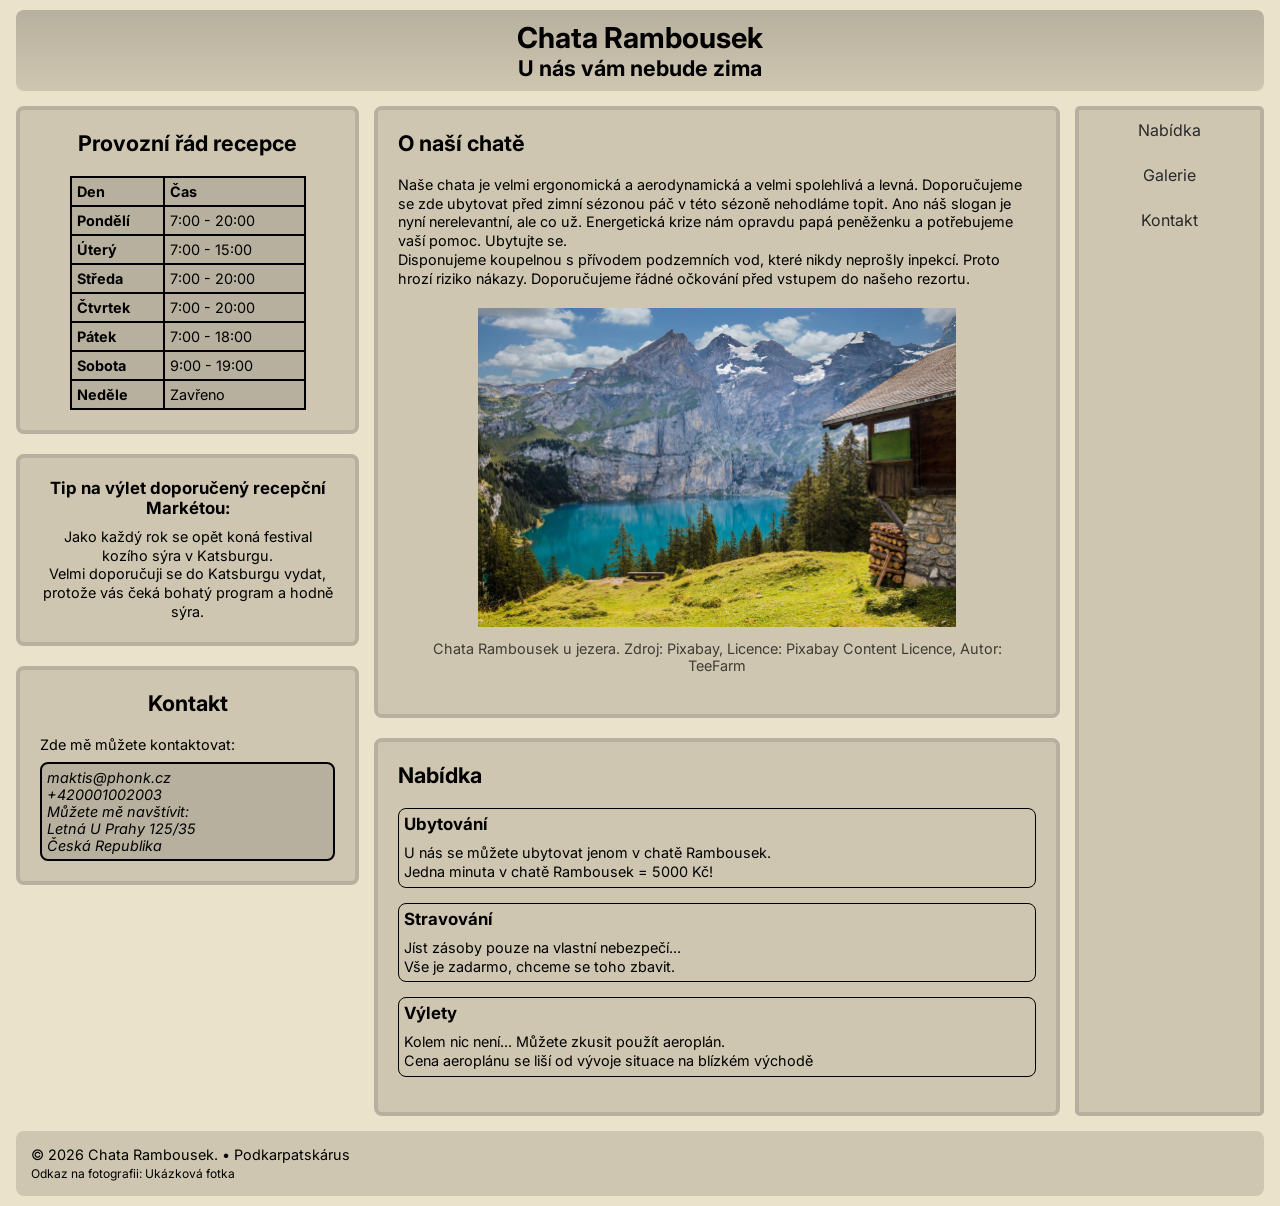
<file: index.html>
<!doctype html>
<html class="no-js" lang="cs">

<head>
    <meta charset="utf-8">
    <meta name="viewport" content="width=device-width, initial-scale=1">
    <title>Chata</title>
    <link rel="stylesheet" href="css/style.css">
</head>

<body>
<div class="container">
    <header>
        <h1>Chata Rambousek</h1>
        <h2>U nás vám nebude zima</h2>
    </header>
    <nav>
        <ul>
            <li><a href="#nabidka">Nabídka</a></li>
            <li><a href="galerie.html">Galerie</a></li>
            <li><a href="#kontakt">Kontakt</a></li>
        </ul>
    </nav>
    <main>
        <article class="card">
            <h2>O naší chatě</h2>
            <p>
                Naše chata je velmi ergonomická a aerodynamická a velmi spolehlivá a levná. Doporučujeme se
                zde ubytovat před zimní sézonou páč v této sézoně nehodláme topit. Ano náš slogan je nyní nerelevantní,
                ale
                co už. Energetická krize nám opravdu papá peněženku a potřebujeme vaší pomoc. Ubytujte se.
            </p>
            <p>
                Disponujeme koupelnou s přívodem podzemních vod, které nikdy neprošly inpekcí. Proto hrozí riziko
                nákazy.
                Doporučujeme řádné očkování před vstupem do našeho rezortu.
            </p>
            <figure>
                <img alt="Pohled na chatu s jezerem" src="img/chata_jezero.webp">
                <figcaption>Chata Rambousek u jezera. Zdroj: Pixabay, Licence: Pixabay Content Licence, Autor:
                    TeeFarm
                </figcaption>
            </figure>
        </article>
        <section id="nabidka" class="card">
            <h2>Nabídka</h2>
            <section class="moreInfo">
                <h3>Ubytování</h3>
                <p>
                    U nás se můžete ubytovat jenom v chatě Rambousek.
                </p>
                <p>
                    Jedna minuta v chatě Rambousek = 5000 Kč!
                </p>
            </section>
            <section class="moreInfo">
                <h3>Stravování</h3>
                <p>
                    Jíst zásoby pouze na vlastní nebezpečí...
                </p>
                <p>
                    Vše je zadarmo, chceme se toho zbavit.
                </p>
            </section>
            <section class="moreInfo">
                <h3>Výlety</h3>
                <p>
                    Kolem nic není... Můžete zkusit použít aeroplán.
                </p>
                <p>
                    Cena aeroplánu se liší od vývoje situace na blízkém východě
                </p>
            </section>
        </section>
    </main>
    <aside>
        <section class="card">
            <h2 class="center">Provozní řád recepce</h2>
            <table class="reception">
                <thead>
                <tr>
                    <th scope="col">Den</th>
                    <th scope="col">Čas</th>
                </tr>
                </thead>
                <tbody>
                <tr>
                    <th scope="row">Pondělí</th>
                    <td>7:00 - 20:00</td>
                </tr>
                <tr>
                    <th scope="row">Úterý</th>
                    <td>7:00 - 15:00</td>
                </tr>
                <tr>
                    <th scope="row">Středa</th>
                    <td>7:00 - 20:00</td>
                </tr>
                <tr>
                    <th scope="row">Čtvrtek</th>
                    <td>7:00 - 20:00</td>
                </tr>
                <tr>
                    <th scope="row">Pátek</th>
                    <td>7:00 - 18:00</td>
                </tr>
                <tr>
                    <th scope="row">Sobota</th>
                    <td>9:00 - 19:00</td>
                </tr>
                <tr>
                    <th scope="row">Neděle</th>
                    <td>Zavřeno</td>
                </tr>
                </tbody>
            </table>
        </section>
        <section class="card" id="tip">
            <h3 class="center">Tip na výlet doporučený recepční Markétou:</h3>
            <p class="center">
               Jako každý rok se opět koná festival kozího sýra v Katsburgu.
            </p>
            <p class="center">
                Velmi doporučuji se do Katsburgu vydat, protože vás čeká
                bohatý program a hodně sýra.
            </p>
        </section>

        <section class="card">
            <h2 class="center">Kontakt</h2>
            <p class="contact">
                Zde mě můžete kontaktovat:
            </p>
            <address id="kontakt">
                <a href="mailto:maktis@phonk.cz">maktis@phonk.cz</a> <br>
                <a href="tel:+420001002003">+420001002003</a> <br>
                Můžete mě navštívit: <br>
                Letná U Prahy 125/35 <br>
                Česká Republika
            </address>
        </section>
    </aside>

    <footer>
        <p>&copy; 2026 Chata Rambousek. &bull; Podkarpatskárus</p>
        <small>
            Odkaz na fotografii:
            <a href="https://pixabay.com/cs/photos/jezero-hory-chata-horsk%C3%A9-jezero-1681485/" target="_blank"
               rel="noopener">Ukázková fotka</a>
        </small>
    </footer>
</div>
</body>

</html>
</file>
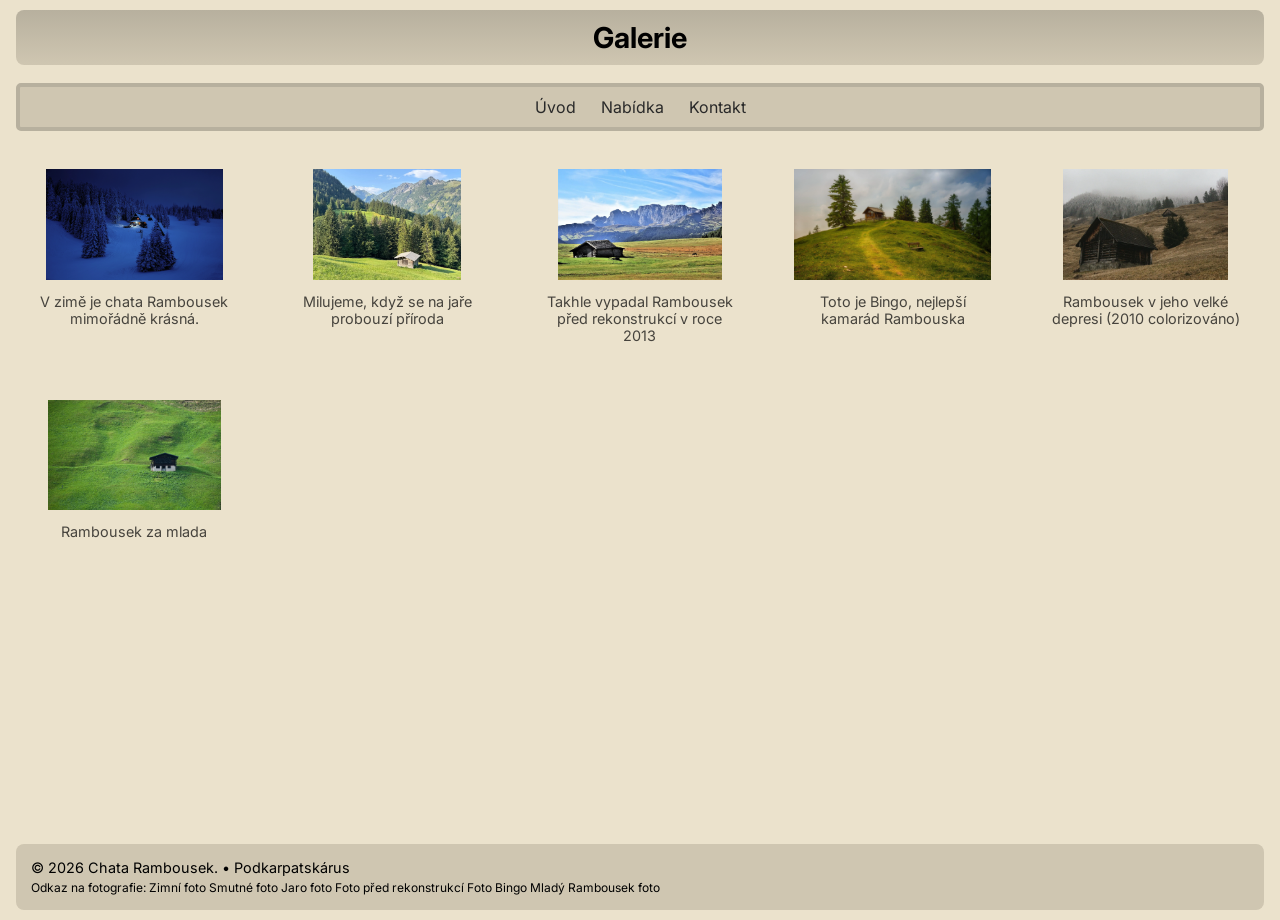
<file: galerie.html>
<!doctype html>
<html class="no-js" lang="cs">

<head>
    <meta charset="utf-8">
    <meta name="viewport" content="width=device-width, initial-scale=1">
    <title>Galerie - Chata</title>
    <link rel="stylesheet" href="css/style.css">
</head>
<div class="galleryContainer">
    <header>
        <h1>Galerie</h1>
    </header>
    <nav>
        <ul>
            <li><a href="index.html">Úvod</a></li>
            <li><a href="index.html#nabidka">Nabídka</a></li>
            <li><a href="index.html#kontakt">Kontakt</a></li>
        </ul>
    </nav>
    <main>
        <section class="gallery">
            <figure>
                <img alt="Pohled na chatu v zimě" src="img/chata_zima.webp">
                <figcaption>V zimě je chata Rambousek mimořádně krásná.</figcaption>
            </figure>
            <figure>
                <img alt="Pohled na chatu na jaře" src="img/cute_chata.webp">
                <figcaption>Milujeme, když se na jaře probouzí příroda</figcaption>
            </figure>
            <figure>
                <img alt="Pohled na chatu před rekonstrukcí" src="img/italia_chata.webp">
                <figcaption>Takhle vypadal Rambousek před rekonstrukcí v roce 2013</figcaption>
            </figure>
            <figure>
                <img alt="Pohled na cizí chatu" src="img/omg_chata.webp">
                <figcaption>Toto je Bingo, nejlepší kamarád Rambouska</figcaption>
            </figure>
            <figure>
                <img alt="Pohled na depresivního Rambouska" src="img/sad_chata.webp">
                <figcaption>Rambousek v jeho velké depresi (2010 colorizováno)</figcaption>
            </figure>
            <figure>
                <img alt="Pohled na mladého Rambouska" src="img/windows_chata.webp">
                <figcaption>Rambousek za mlada</figcaption>
            </figure>
        </section>
    </main>
    <footer>
        <p>&copy; 2026 Chata Rambousek. &bull; Podkarpatskárus</p>
        <small>
            Odkaz na fotografie:
            <a href="https://pixabay.com/cs/photos/sn%C3%ADh-zima-hory-d%C5%AFm-domov-noc-3373432/" target="_blank" rel="noopener">Zimní foto</a>
            <a href="https://pixabay.com/cs/photos/chata-%C5%A1v%C3%BDcarsk%C3%BD-%C5%A1v%C3%BDcarsko-krajina-9729748/" target="_blank" rel="noopener">Smutné foto</a>
            <a href="https://pixabay.com/cs/photos/hory-horsk%C3%A1-krajina-les-chalupa-10459797/" target="_blank" rel="noopener">Jaro foto</a>
            <a href="https://pixabay.com/cs/photos/it%C3%A1lie-dolomity-p%C5%99%C3%ADroda-hory-10278402/" target="_blank" rel="noopener">Foto před rekonstrukcí</a>
            <a href="https://pixabay.com/cs/photos/strom-tr%C3%A1va-krajina-panor%C3%A1ma-3095683/" target="_blank" rel="noopener">Foto Bingo</a>
            <a href="https://pixabay.com/cs/photos/hory-d%C5%AFm-alpy-tr%C3%A1va-lupy-zelen%C3%A1-8268760/" target="_blank" rel="noopener">Mladý Rambousek foto</a>
        </small>
    </footer>
</div>
</html>
</file>
<file: css/style.css>
@import url('https://fonts.googleapis.com/css2?family=Inconsolata:wght@200..900&family=Inter:ital,opsz@0,14..32;1,14..32&family=Open+Sans:ital,wght@0,300..800;1,300..800&display=swap');

:root {
    --dark-beige: #B7B09E;
    --mid-beige: #CFC6B1;
    --bright-beige: #EBE2CC;
    --nav-a-color: #292929;
    --white: #fff4fb;
    --a-hover: #fff8f8;
    --text-color: black;
    --table-color: black;
    --shadow-color: rgba(183, 176, 158, 0.9);
    --fig-caption: rgba(0, 0, 0, 0.7);
}

* {
    box-sizing: border-box;
    padding: 0;
    margin: 0;
}

body {
    font-family: 'Inter', 'sans-serif';
    color: var(--text-color);
    font-size: 0.9rem;
    background-color: var(--bright-beige);
}

p {
    line-height: 1.3;
}

html {
    scroll-behavior: smooth;
}

header {
    background: linear-gradient(to bottom, var(--dark-beige), var(--mid-beige));
    padding: 10px;
    text-align: center;
    border-radius: 8px;
    grid-area: header;
}

nav {
    background-color: var(--mid-beige);
    text-align: center;
    border-radius: 5px;
    border: 4px solid var(--dark-beige);
    grid-area: nav;
    max-height: max-content;
    transition: all 0.3s ease;
}

.container nav:hover, .container nav:focus {
    transform: scale(1.01);
    box-shadow: 12px 10px 50px var(--shadow-color);
}

nav ul {
    display: flex;
    gap: 25px;
    justify-content: center;
    padding: 10px;
}

.container nav ul {
    flex-direction: column;
}

nav ul li {
    list-style: none;
}


footer {
    background-color: var(--mid-beige);
    border-radius: 8px;
    padding: 15px;
    grid-area: footer;
}

.card h2 {
    margin: 0 0 20px 0;
}

a {
    text-decoration: none;
    color: var(--text-color);
    transition: all 0.3s ease;
}

nav a {
    display: inline-block;
    font-size: 1rem;
    color: var(--nav-a-color);
}

nav a:hover, nav a:focus {
    color: var(--white);
    transform: scale(1.1);
}

img {
    width: 80%;
    height: auto;
}

figure {
    padding: 20px;
    text-align: center;
}

figcaption {
    padding-top: 10px;
    color: var(--fig-caption);
}

.card {
    padding: 20px;
    border-radius: 8px;
    border: 4px solid var(--dark-beige);
    background-color: var(--mid-beige);
    transition: all 0.3s ease;
}


.card:hover, .card:focus {
    transform: scale(1.01);
    box-shadow: 20px 12px 20px var(--shadow-color);
}

.reception {
    width: 80%;
    border-collapse: collapse;
    margin: 0 auto;
}

.center {
    text-align: center;
}

.reception caption {
    margin-bottom: 10px;
    font-weight: bolder;
}

.reception td, .reception th {
    padding: 5px;
    border: 2px solid var(--table-color);
    text-align: left;
    background-color: var(--dark-beige);
}

address {
    padding: 5px;
    border: 2px solid black;
    border-radius: 8px;
    background-color: var(--dark-beige);
    margin: 0 auto;
}

address a:hover a:focus {
    color: var(--a-hover);
}

.contact {
    margin-bottom: 8px;
}

aside {
    grid-area: sidebar;
    max-height: max-content;
    display: flex;
    flex-direction: column;
    gap: 20px;
}

h3 {
    margin-bottom: 10px;
}

main {
    grid-area: main;
    display: flex;
    flex-direction: column;
    gap: 20px;
}

small a {
    display: inline-block;
}

small a:hover, small a:focus {
    color: aliceblue;
    transform: scale(1.02);
}

.moreInfo {
    border: 1px solid black;
    border-radius: 8px;
    padding: 5px;
    margin-bottom: 15px;
}


.galleryContainer {
    padding: 0 16px;
    margin: 10px 0;
    display: flex;
    flex-direction: column;
    min-height: 100vh;
    gap: 18px;
}


.gallery {
    display: grid;
    grid-template-columns: repeat(auto-fill, minmax(200px, 1fr));
    gap: 16px;
}

.gallery img {
    width: 100%;
    aspect-ratio: 16 / 9;
    object-fit: contain;
}

.galleryContainer main {
    flex: 1;
}

.container {
    max-width: 100%;
    margin: 10px auto;
    padding: 0 16px;

    display: grid;
    grid-template-areas:
        "header header header"
        "sidebar main nav"
        "footer footer footer";

    grid-template-columns: 1fr 2fr 0.35fr;
    gap: 20px;
}

@media (prefers-color-scheme: dark) {
    :root {
        --dark-beige: #252523;
        --mid-beige: #333029;
        --bright-beige: #1c1a18;
        --nav-a-color: #9c9999;
        --white: #d6d3d3;
        --a-hover: #232323;
        --text-color: #b5b0b0;
        --table-color: #393838;
        --shadow-color: rgba(62, 60, 52, 0.2);
        --fig-caption: rgba(221, 221, 221, 0.7);
    }

    img {
        filter: brightness(0.65);
        transition: filter 0.2s ease;
    }

    img:hover, img:focus {
        filter: brightness(0.85);
    }
}

/*Menší notebooky a tablety na šířku*/
@media (max-width: 1480px) {
    .container {
        gap: 15px;
        grid-template-columns: 1fr 2fr 0.55fr;
    }
}

/*Velké mobily a tablety na výšku*/
@media (max-width: 1024px) {
    .container {
        grid-template-areas:
        "header header header"
        "nav nav nav"
        "sidebar main main"
        "footer footer footer";
        grid-template-columns: 1fr 1fr 1fr;
    }

    .container nav ul {
        flex-direction: row;
    }

    .container nav:hover, .container nav:focus {
        transform: scale(1.001);
        box-shadow: 12px 10px 50px rgba(183, 176, 158, 0.4);
    }

    .card:hover, .card:focus {
        transform: scale(1.001);
        box-shadow: 20px 12px 20px rgba(183, 176, 158, 0.5);
    }
}

/*Mobily na výšku*/
@media (max-width: 480px) {
    .container {
        grid-template-areas:
            "header"
            "nav"
            "main"
            "sidebar"
            "footer";
        grid-template-columns: 1fr;
    }

    .container aside #tip {
        display: none;
    }
}

@media print {
    nav, #tip {
        display: none !important;
    }

    :root {
        --dark-beige: #4a4a4a;
        --mid-beige: #ffffff;
        --bright-beige: #ffffff;
        --nav-a-color: #000000;
        --white: #000000;
        --a-hover: #000000;
        --text-color: black;
        --table-color: black;
        --shadow-color: rgba(183, 176, 158, 0);
        --fig-caption: rgba(0, 0, 0, 0.7);

    }

    .card {
        border: 2px solid black;
        break-inside: avoid;
        page-break-inside: avoid;
    }

    figure{
        break-inside: avoid;
        page-break-inside: avoid;
    }

    h1,h2,h3{
        break-after: avoid;
        page-break-inside: avoid;
    }

    .container {
        max-width: 100%;
        margin: 0;
        padding: 0;
        display: block;;
    }

    a[href^="http"]::after {
        content: " (" attr(href) ")";
        font-size: 0.85em;
        color: #555;
    }

    .gallery { grid-template-columns: repeat(3, 1fr); gap: 0.5rem; }
}
</file>
